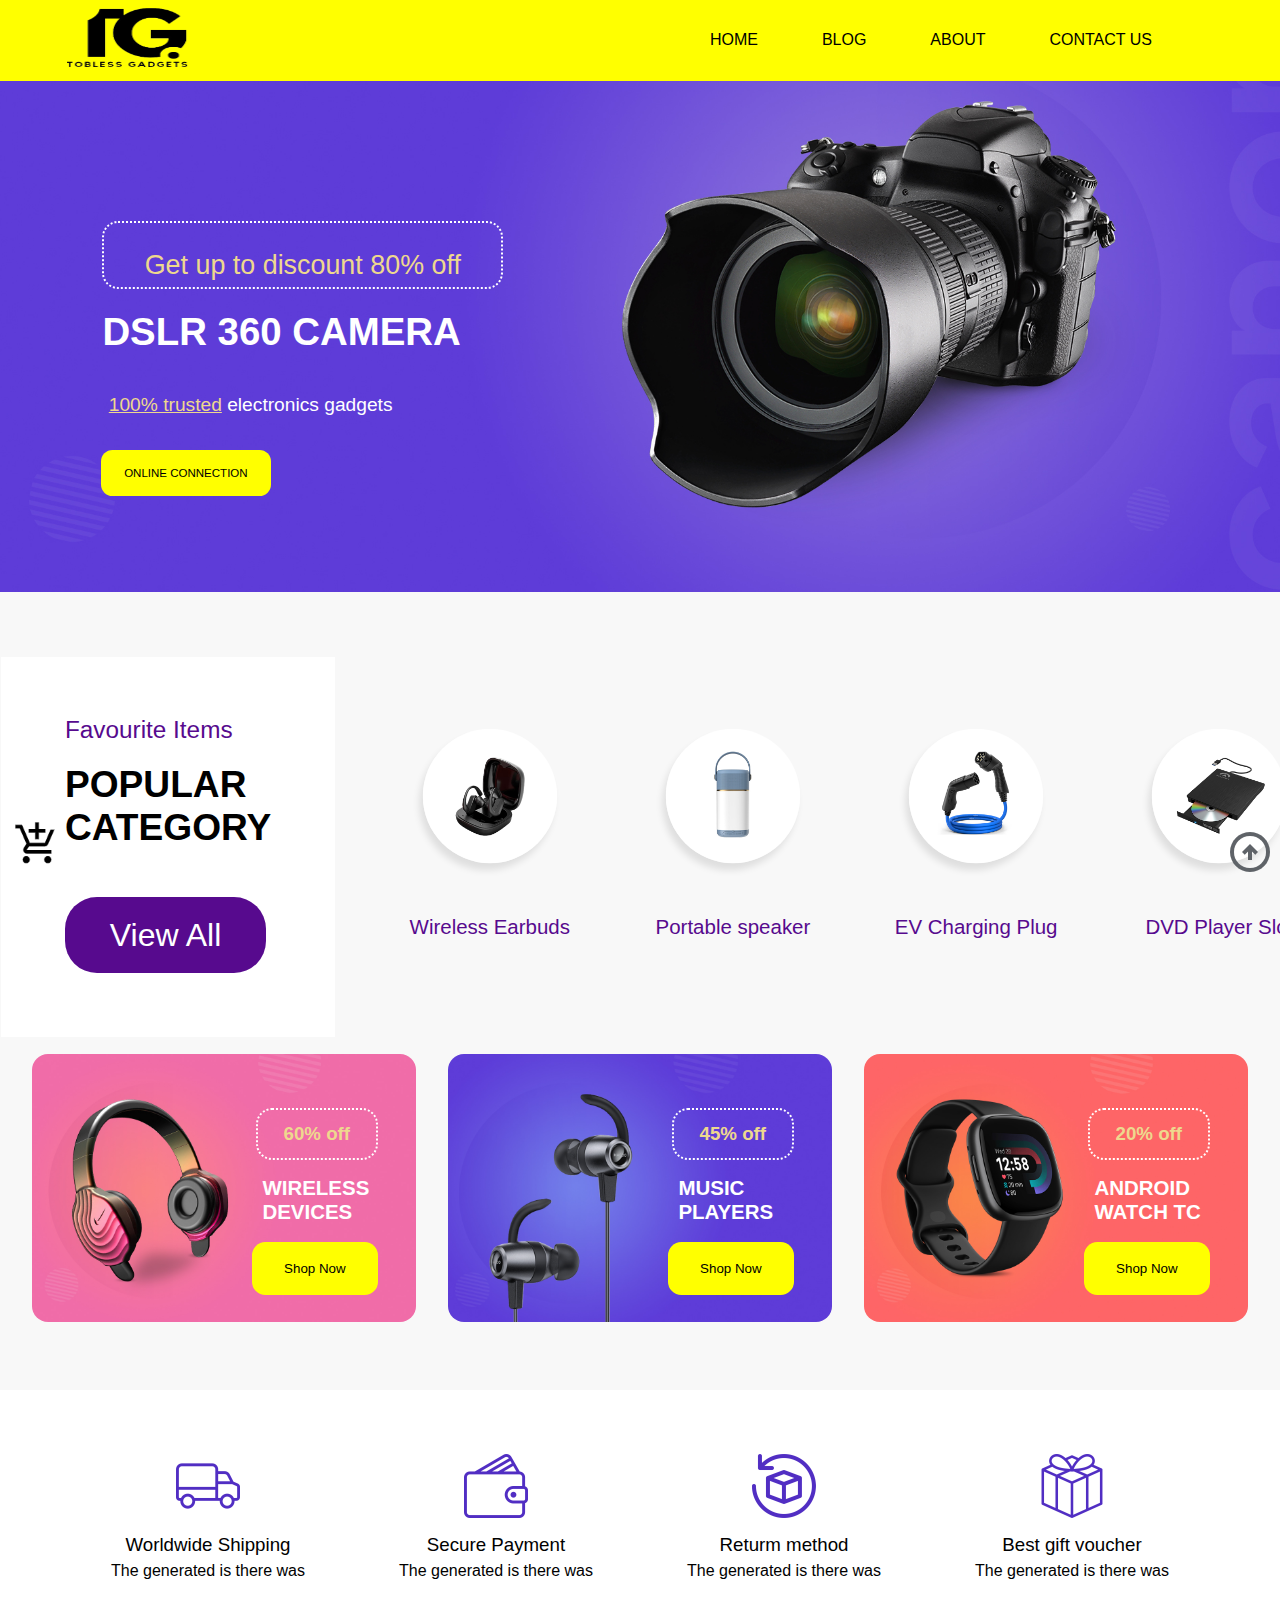
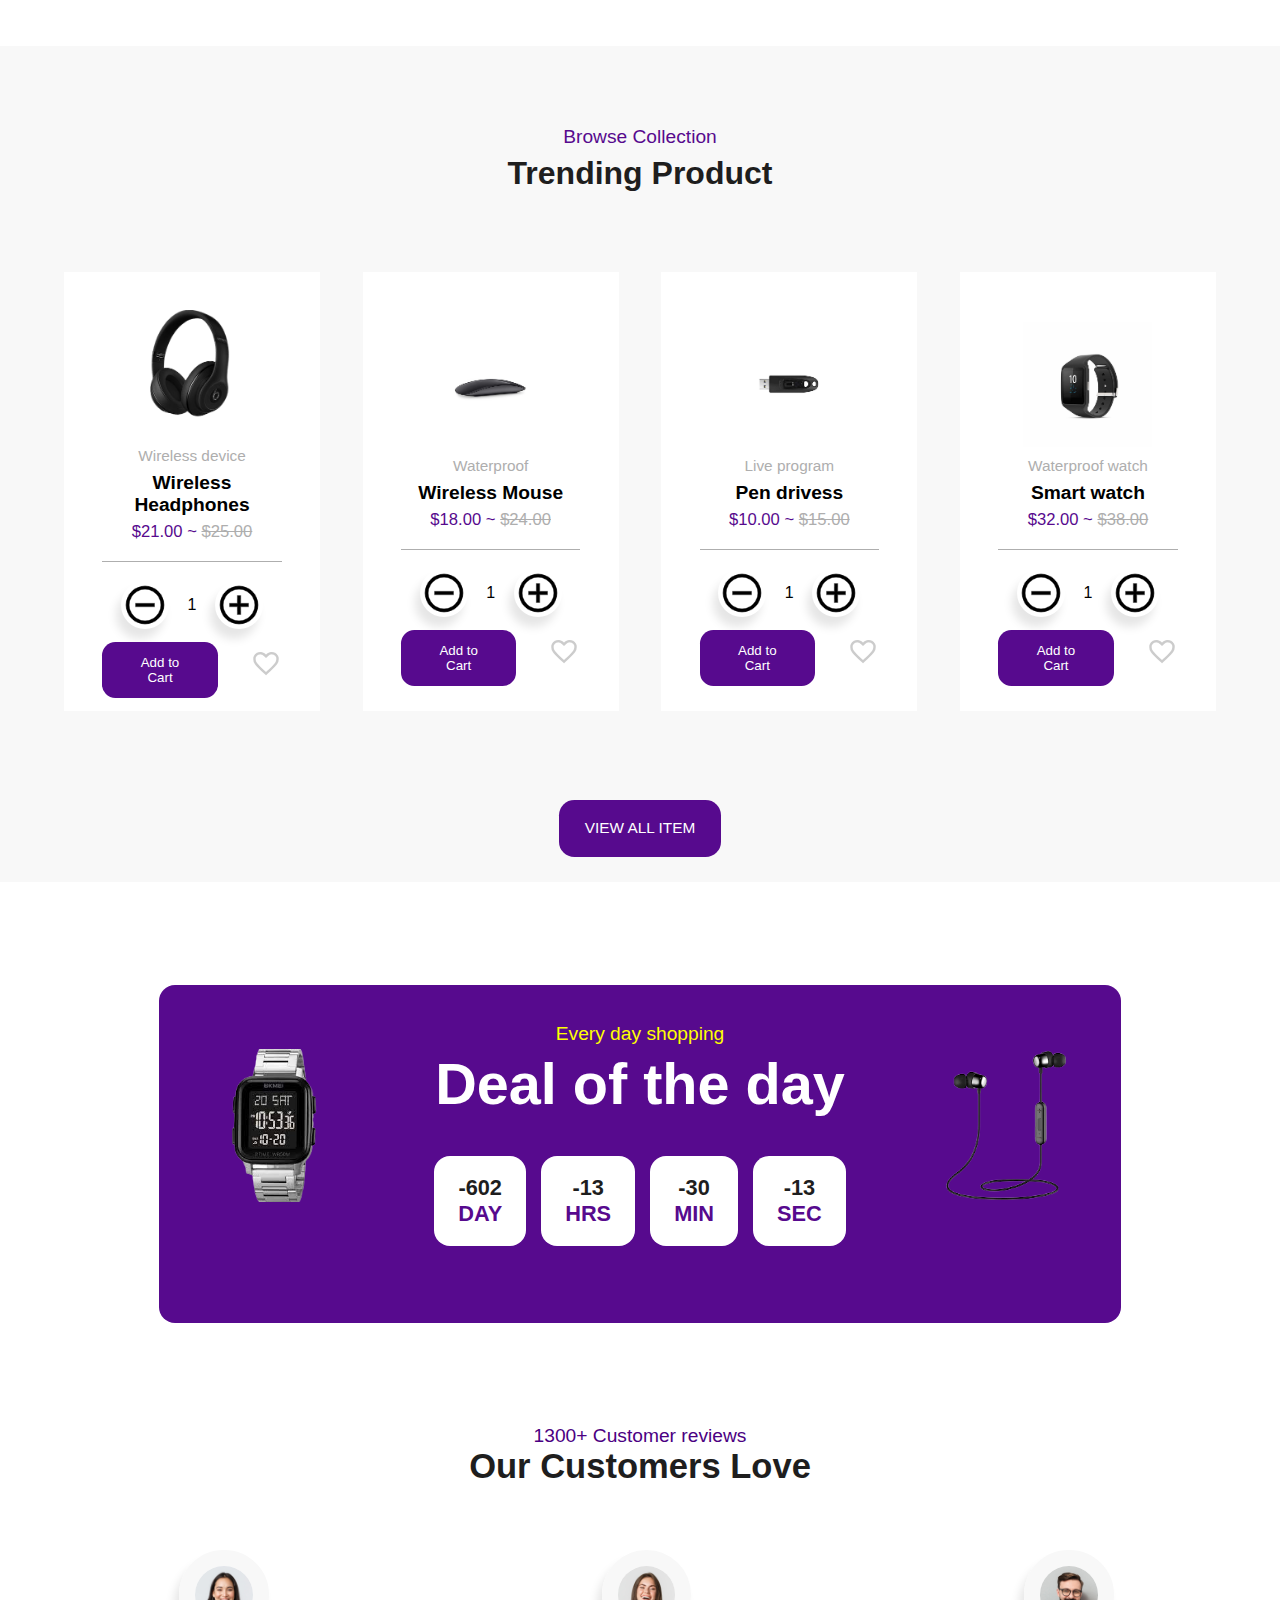
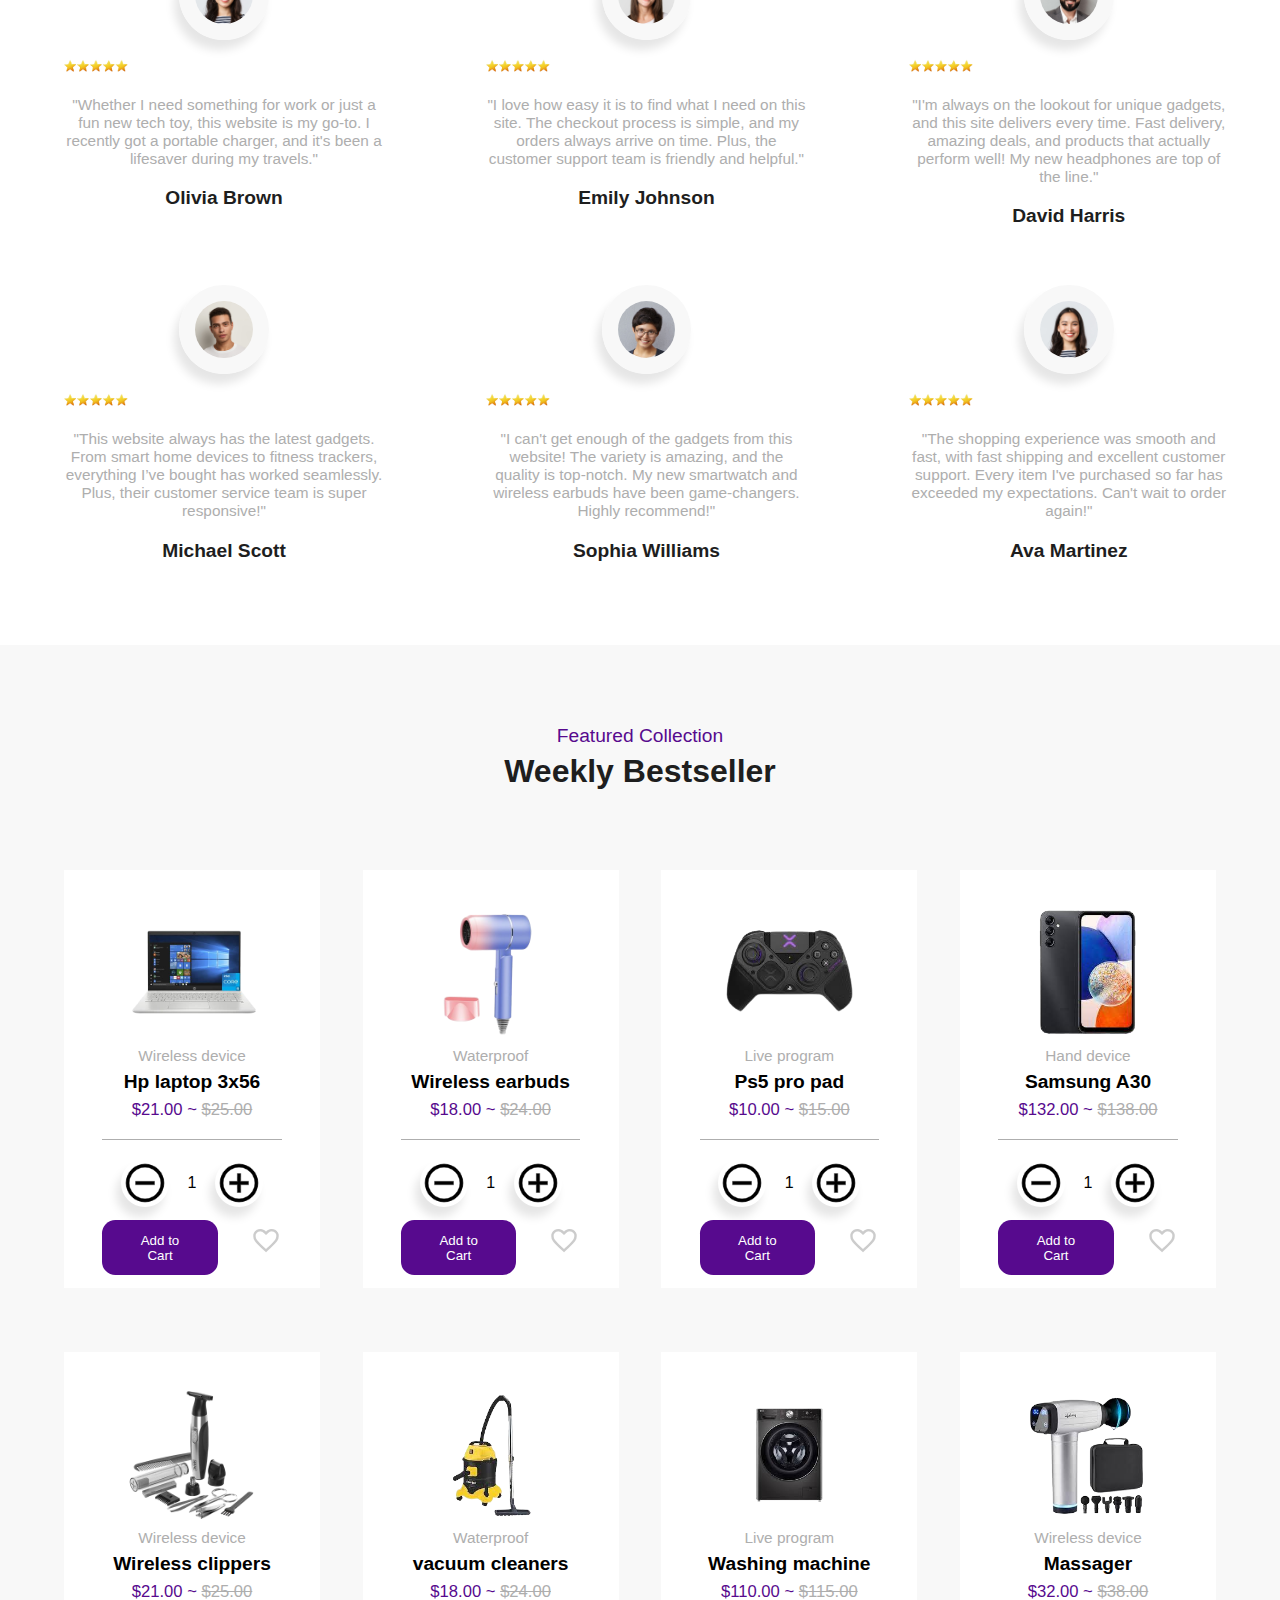
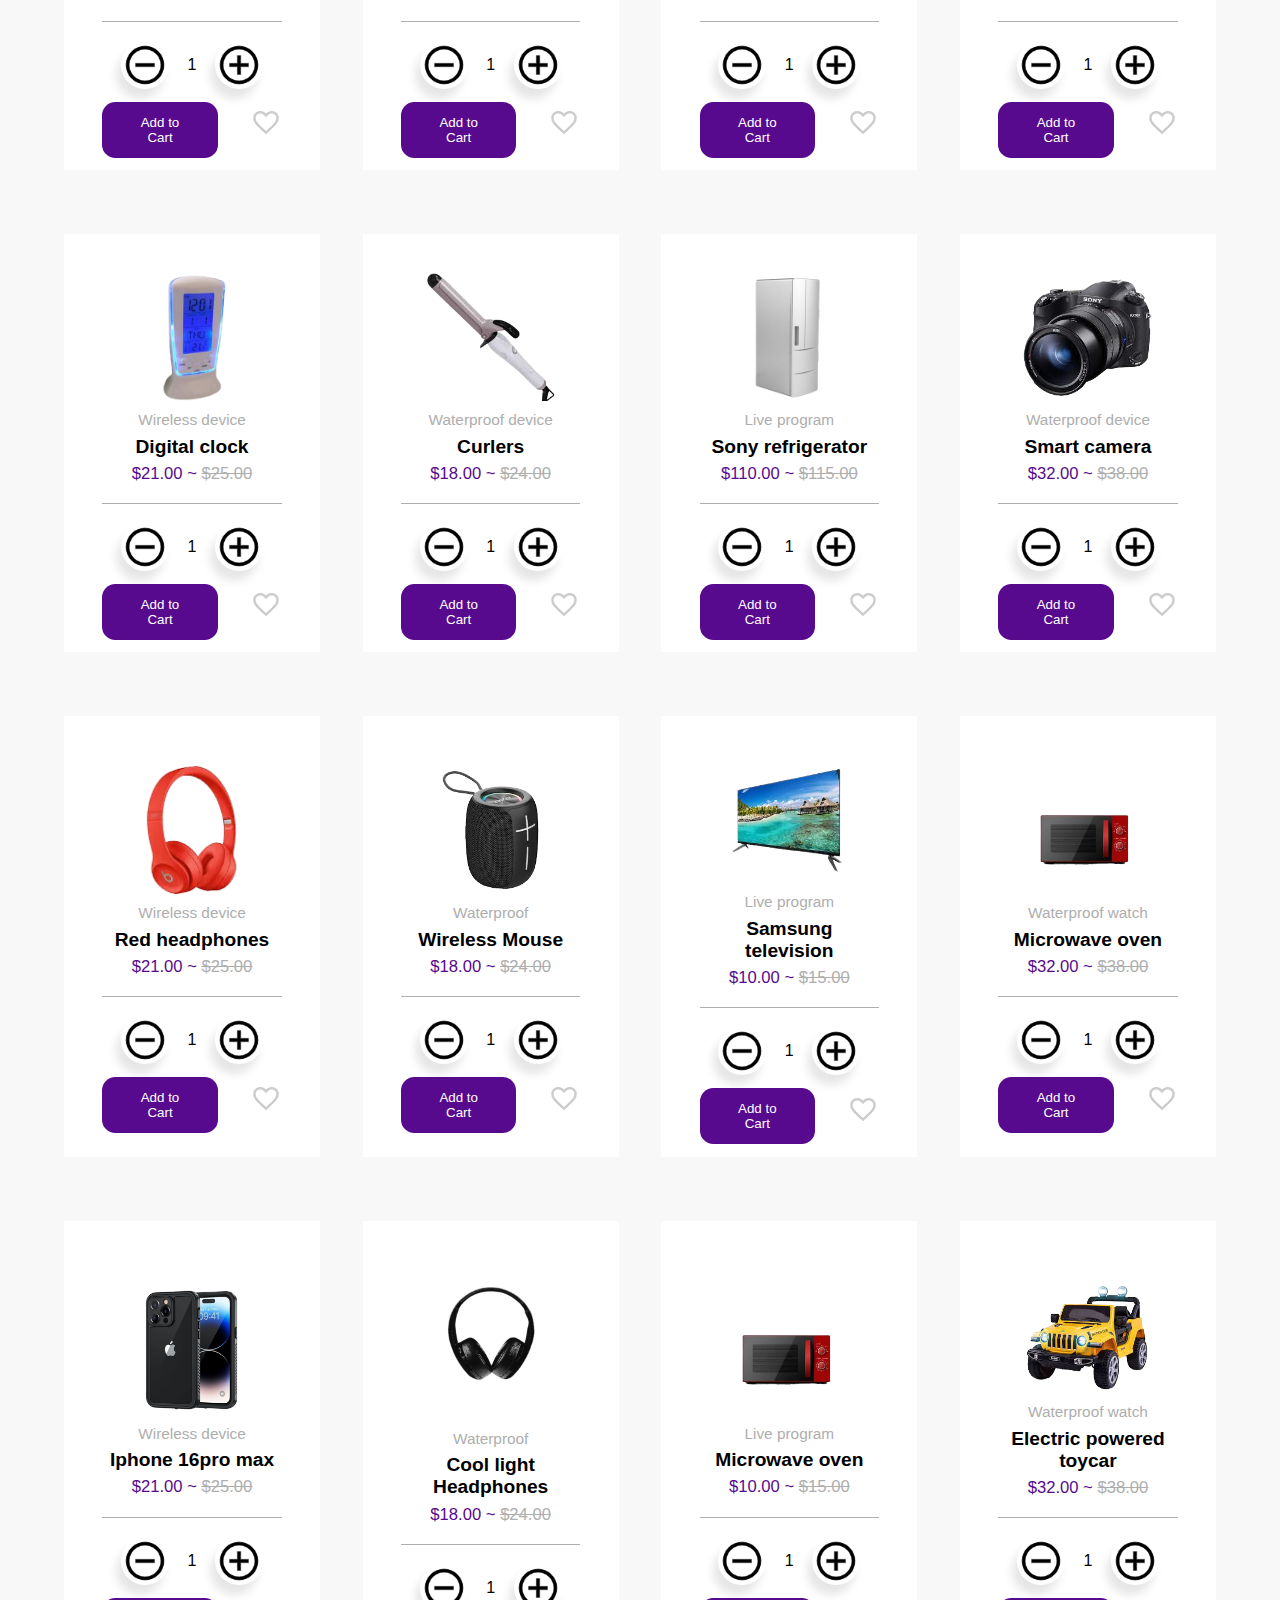
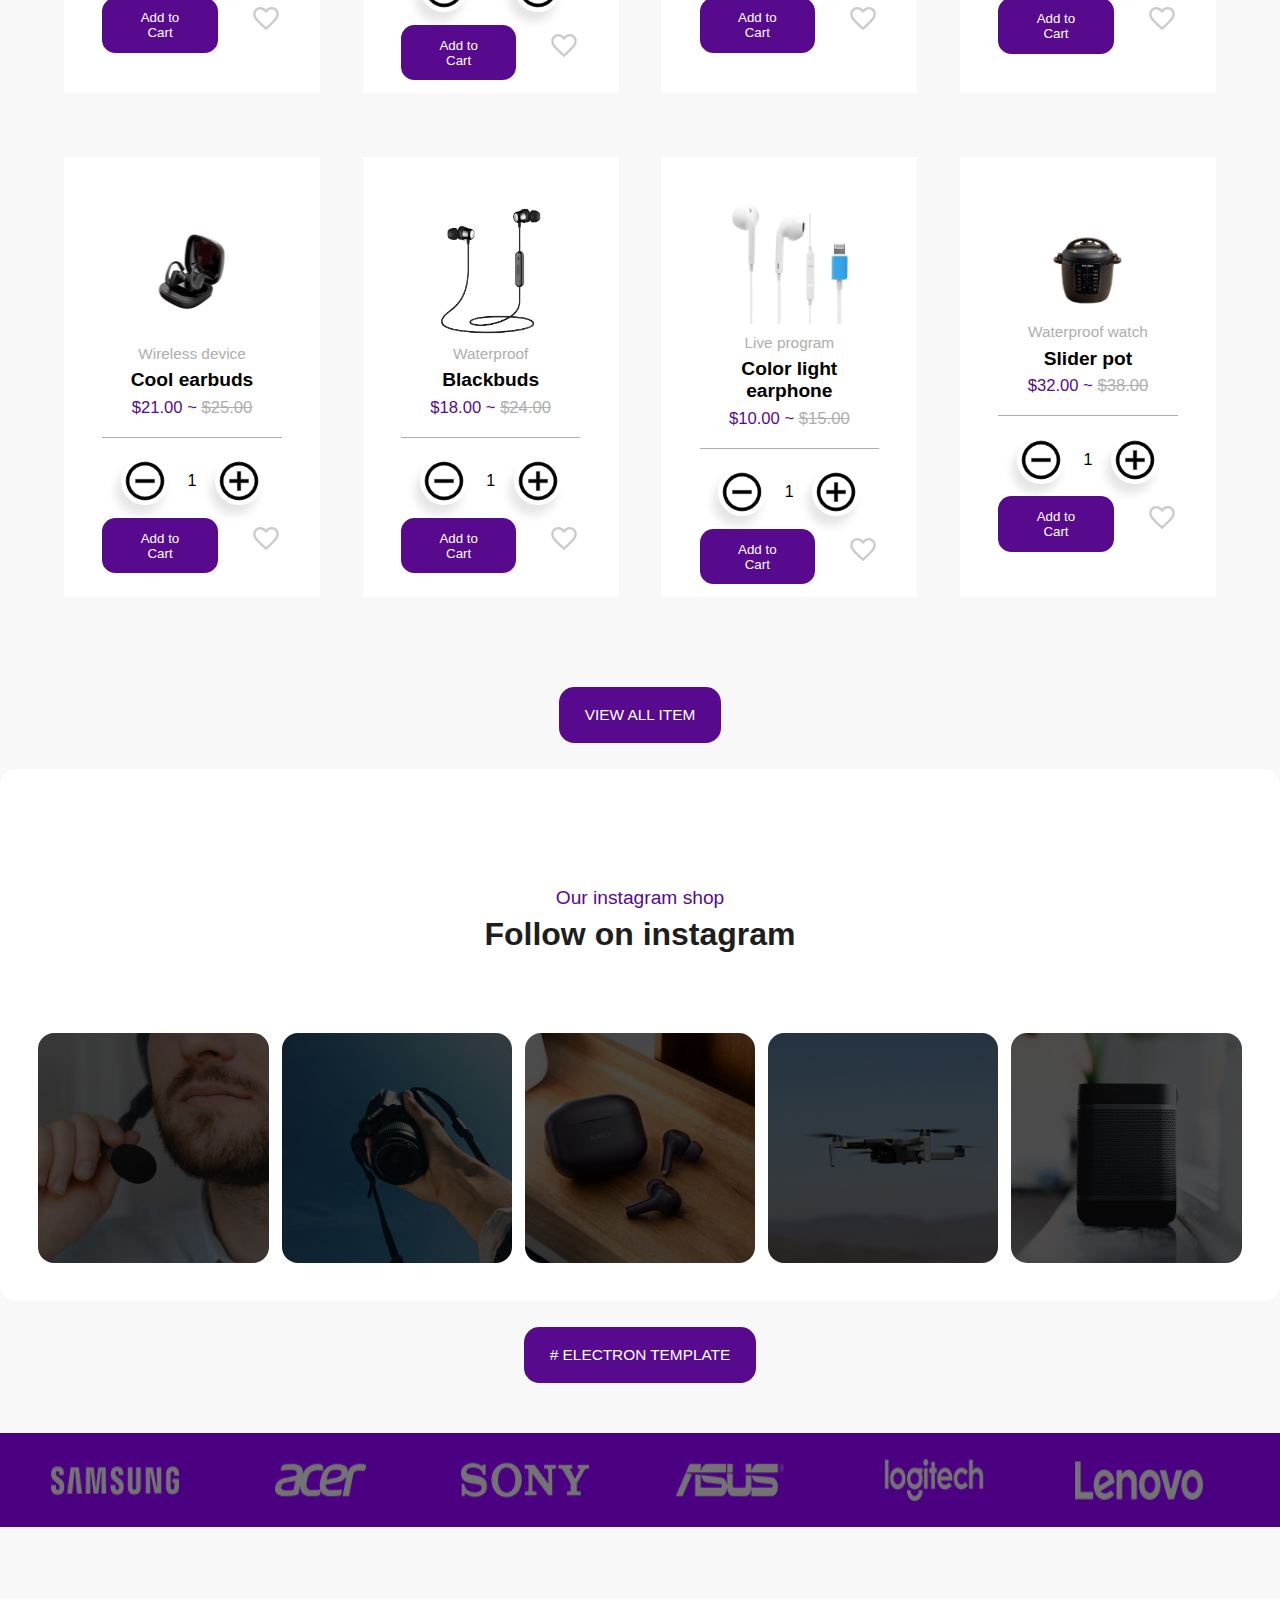
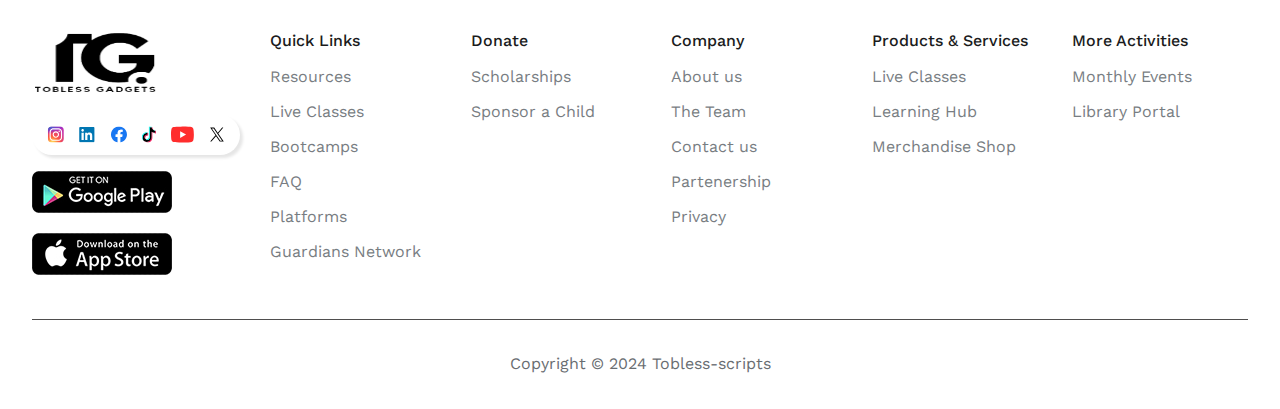
<file: index.html>
<!DOCTYPE html>
<html lang="en">
<head>
    <meta charset="UTF-8">
    <meta name="viewport" content="width=device-width, initial-scale=1.0">
    <link rel="stylesheet" href="style.css">
    <link rel="preconnect" href="https://fonts.googleapis.com">
    <link rel="preconnect" href="https://fonts.gstatic.com" crossorigin>
    <link href="https://fonts.googleapis.com/css2?family=Young+Serif&display=swap" rel="stylesheet">  
    <link rel="preconnect" href="https://fonts.googleapis.com">
    <link rel="preconnect" href="https://fonts.gstatic.com" crossorigin>
    <link href="https://fonts.googleapis.com/css2?family=Work+Sans:ital,wght@0,100..900;1,100..900&display=swap" rel="stylesheet">  
    <meta name="description" content="An Education Website for Children who ant to Acquire Soft Skills and Learn Coding">
    <meta http-equiv="X-UA-Compatible" content="ie=edge">
    <meta name="keywords" content="coding, Programming, logic, frontend, productivity, backend, logic, education, soft-skill, STEM Education, Coding Contents, Creative Design, Game Development, Digital Art & Design, Application Development">
    <meta name="author" content="Tobless-scripts">
    <meta name="robots" content="index, follow"> 
    <title>Tobless Gadgets</title>
</head>
<body>
    <div class="cart-alert">
        <p>One item has been successfully added to cart!</p>
    </div>
    <header class="head">  
        <div class="navigation">
            <ul>
                <li class="list active">
                    <a href="index.html">
                        <span class="icon"><img src="images/home.png" alt="icon"></span>
                        <span class="text">Home</span>
                    </a>
                </li>
                <li class="list" id="cart2">
                    <a href="#">
                        <span class="icon"><img src="images/mobilecart.png" alt="cart"></span>
                        <span class="text">Cart</span>
                    </a>
                </li>
                <div class="indicator"></div>
            </ul>
        </div>
    </header>

    <div id="header">
        <div class="image1">
            <img src="images/logo.png" alt="logo" class="logo">
        </div>
        <div id = "dropdown">
            <div class="main"></div>
            <div class="main"></div>
            <div class="main"></div>
        </div>
        <div class = "nav-bar">
            <ul>
                <li>
                    <a href="index.html">Home</a>
                </li>
                <li>
                    <a href="">Blog</a>
                </li>
                <li>
                    <a href="#">About</a>
                </li>
                <li>
                    <a href="#">Contact Us</a>
                </li>
                <li>
                    <button>Sign up</button>
                </li>
            </ul>
        </div>
    </div>
       <main>
        <div class="slide-container">
            <div class="div active" >
                <div class="heroC">
                    <h3>Get up to discount 80% off</h3>
                </div>
                <h1>DSLR 360 CAMERA</h1>
                <h3><span>100% trusted</span> electronics gadgets</h3>
                <button>ONLINE CONNECTION</button>
                <img src="images/home1-slider1.jpg" alt="slide 1" class="slide-img">
            </div>
            <div class="div">
                <div class="heroC">
                    <h3>Get up to discount 80% off</h3>
                </div>
                <h1>WIRELESS EARBUDS</h1>
                <h3><span>100% trusted</span> electronics gadgets</h3>
                <button>ONLINE CONNECTION</button>
              <img src="home1-slider2.jpg" alt="Slide 2" class="slide-img">
            </div>
        
            <div class="div">
                <div class="heroC">
                    <h3>Get up to discount 80% off</h3>
                </div>
                <h1>WIRELESS HANDSET</h1>
                <h3><span>100% trusted</span> electronics gadgets</h3>
                <button>ONLINE CONNECTION</button>
              <img src="home1-slider3.jpg" alt="Slide 3" class="slide-img">
            </div>
       </div>
       <div class="experience">
            <div class="expC">
                <p>Favourite Items</p>
                <h3>Popular Category</h3>
                <button>View All</button>
            </div>
            <div class="small">
                <div class="ear">
                    <img src="images/home-1-cate1.jpg" alt="img" class="earI">
                    <p class="earp">Wireless Earbuds</p>
                </div>
                <div class="ear">
                    <img src="images/home-1-cate2.jpg" alt="img" class="earI">
                    <p class="earp">Portable speaker</p>
                </div>
                <div class="ear">
                    <img src="images/home-1-cate4.jpg" alt="img" class="earI">
                    <p class="earp">EV Charging Plug</p>
                </div>
                <div class="ear">
                    <img src="images/home-1-cate5.jpg" alt="img" class="earI">
                    <p class="earp">DVD Player Slot</p>
                </div>
                <div class="ear">
                    <img src="images/home-1-cate6.jpg" alt="img" class="earI">
                    <p class="earp">Camera 360</p>
                </div>
                <div class="ear">
                    <img src="images/home-1-cate1.jpg" alt="img" class="earI">
                    <p class="earp">Air Conditioner</p>
                </div>
            </div>
       </div> 
       <div class="banner">
            <div class="home" >
                <div class="discount">
                    <h3>60% off</h3>
                </div>
                <h2>WIRELESS DEVICES</h2>
                <button class="btn1">Shop Now</button>
                <img src="images/home-banner-1.jpg" alt="slider1" class="banner1">
        </div>
        <div class="home" >
            <div class="discount">
                <h3>45% off</h3>
            </div>
            <h2>MUSIC PLAYERS</h2>
            <button class="btn1">Shop Now</button>
            <img src="images/home-banner-2.jpg" alt="slider1" class="banner1">
        </div>
        <div class="home" >
            <div class="discount">
                <h3>20% off</h3>
            </div>
            <h2>ANDROID WATCH TC</h2>
            <button class="btn1">Shop Now</button>
            <img src="images/home-banner-3.jpg" alt="slider1" class="banner1">
       </div>
    </div>
    <div class="ser">
        <div class="serChild">
            <img src="images/home-ser1.png" alt="ser" class="serImg">
            <h3>Worldwide Shipping</h3>
            <p>The generated is there was</p>
        </div>
        <div class="serChild">
            <img src="images/home-ser2.png" alt="ser" class="serImg">
            <h3>Secure Payment</h3>
            <p>The generated is there was</p>
        </div>
        <div class="serChild">
            <img src="images/home-ser3.png" alt="ser" class="serImg">
            <h3>Returm method</h3>
            <p>The generated is there was</p>
        </div>
        <div class="serChild">
            <img src="images/home-ser4.png" alt="ser" class="serImg">
            <h3>Best gift voucher</h3>
            <p>The generated is there was</p>
        </div>
    </div>

    <div class="collection">
        <p>Browse Collection</p>
        <h1>Trending Product</h1>
    </div>

    <div class="homeP">
        <div class="homePro">
            <div class="home-pro-parent">
                <div class="home-pro-child">
                    <img src="images/headphones.png" alt="home-pro" class="image3"  data-name="Wireless Headphones" data-price="$21.00">
                    <p>Wireless device</p>
                    <h3>Wireless Headphones</h3>
                    <h5>$21.00 ~ <span>$25.00</span></h5>
                </div>
                <div class="cart2">
                    <div class="addSub">
                        <img src="images/reduce.png" alt="remove" class="remove"> <p class="dis">1</p> <img src="images/add.png" alt="add" class="add">
                    </div>
                    <div class="but">
                        <button class="btn6">Add to Cart</button> <img src="images/wishlist.png" alt="wishlist" class="wish">
                    </div>
                </div>
            </div>
            <div class="home-pro-parent">
                <div class="home-pro-child">
                    <img src="images/home1-pro-4.jpg" alt="home-pro" class="image3" data-name="Wireless Mouse" data-name="Wireless mouse" data-price="$18.00">
                    <p>Waterproof</p>
                    <h3>Wireless Mouse</h3>
                    <h5>$18.00 ~ <span>$24.00</span></h5>
                </div>
                <div class="cart2">
                    <div class="addSub">
                        <img src="images/reduce.png" alt="remove" class="remove"> <p class="dis">1</p> <img src="images/add.png" alt="add" class="add">
                    </div>
                    <div class="but">
                        <button class="btn6">Add to Cart</button> <img src="images/wishlist.png" alt="wishlist" class="wish"> 
                    </div>
                </div>
            </div>
            <div class="home-pro-parent">
                <div class="home-pro-child">
                    <img src="images/home1-pro-6.jpg" alt="home-pro" class="image3" data-name="Pen drivess" data-price="$10.00">
                    <p>Live program</p>
                    <h3>Pen drivess</h3>
                    <h5>$10.00 ~ <span>$15.00</span></h5>
                </div>
                <div class="cart2">
                    <div class="addSub">
                        <img src="images/reduce.png" alt="remove" class="remove"> <p class="dis">1</p> <img src="images/add.png" alt="add" class="add">
                    </div>
                    <div class="but">
                        <button class="btn6">Add to Cart</button> <img src="images/wishlist.png" alt="wishlist" class="wish"> 
                    </div>
                </div>
            </div>
            <div class="home-pro-parent">
                <div class="home-pro-child">
                    <img src="images/home1-pro-8.jpg" alt="home-pro" class="image3" data-name="Smart watch" data-name="Smart watch" data-price="$32.00">
                    <p>Waterproof watch</p>
                    <h3>Smart watch</h3>
                    <h5>$32.00 ~ <span>$38.00</span></h5>
                </div>
                <div class="cart2">
                    <div class="addSub">
                        <img src="images/reduce.png" alt="remove" class="remove"> <p class="dis">1</p> <img src="images/add.png" alt="add" class="add">
                    </div>
                    <div class="but">
                        <button class="btn6">Add to Cart</button> <img src="images/wishlist.png" alt="wishlist" class="wish"> 
                    </div>
                </div>
            </div>
    </div>
    </div>
    <div class="view">
        <button>View all item</button>
    </div>

    <div class="shop-Parent">
        <div class="shopping">
            <div class="time">
                <p>Every day shopping</p>
                <h1>Deal of the day</h1>
                <div class="days">
                    <div id="days" class="day">
                        <span>0</span>
                        <span class="label" id="label">DAY</span>
                    </div>
                    <div id="hours" class="day">
                        <span>0</span>
                        <span class="label" id="label">HRS</span>
                    </div>
                    <div id="minutes" class="day">
                        <span>0</span>
                        <span class="label" id="label">MIN</span>
                    </div>
                    <div id="seconds" class="day">
                        <span>0</span>
                        <span class="label" id="label">SEC</span>
                    </div>
                </div>
                </div>
            <img src="images/blackBuds.png" alt="" class="im">
            <img src="images/smartwatch.png" alt="" class="im2">
        </div>
    </div>

    <div class="reviews">
        <p>1300+ Customer reviews</p>
        <h1>Our Customers Love</h1>
    </div>

    <div class="review">
        <div class="customer-reviews">
            <img src="images/test-1.jpg" alt="" class="rev">
            <img src="images/5stars.png" alt="" class="stars">
            <p>"Whether I need something for work or just a fun new tech toy, this website is my go-to. I recently got a portable charger, and it's been a lifesaver during my travels."</p>
            <h2 class="customer-name">Olivia Brown</h2>
        </div>
        <div class="customer-reviews">
            <img src="images/test-2.jpg" alt="" class="rev">
            <img src="images/5stars.png" alt="" class="stars">
            <p>"I love how easy it is to find what I need on this site. The checkout process is simple, and my orders always arrive on time. Plus, the customer support team is friendly and helpful."</p>
            <h2 class="customer-name">Emily Johnson</h2>
        </div>
        <div class="customer-reviews">
            <img src="images/test-3.jpg" alt="" class="rev">
            <img src="images/5stars.png" alt="" class="stars">
            <p>"I'm always on the lookout for unique gadgets, and this site delivers every time. Fast delivery, amazing deals, and products that actually perform well! My new headphones are top of the line."</p>
            <h2 class="customer-name">David Harris</h2>
        </div>
        <div class="customer-reviews">
            <img src="images/test-4.jpg" alt="" class="rev">
            <img src="images/5stars.png" alt="" class="stars">
            <p>"This website always has the latest gadgets. From smart home devices to fitness trackers, everything I’ve bought has worked seamlessly. Plus, their customer service team is super responsive!"</p>
            <h2 class="customer-name">Michael Scott</h2>
        </div>
        <div class="customer-reviews">
            <img src="images/test-5.jpg" alt="" class="rev">
            <img src="images/5stars.png" alt="" class="stars">
            <p>"I can't get enough of the gadgets from this website! The variety is amazing, and the quality is top-notch. My new smartwatch and wireless earbuds have been game-changers. Highly recommend!"</p>
            <h2 class="customer-name">Sophia Williams</h2>
        </div>
        <div class="customer-reviews">
            <img src="images/test-1.jpg" alt="" class="rev">
            <img src="images/5stars.png" alt="" class="stars">
            <p>"The shopping experience was smooth and fast, with fast shipping and excellent customer support. Every item I've purchased so far has exceeded my expectations. Can't wait to order again!"</p>
            <h2 class="customer-name">Ava Martinez</h2>
        </div>
    </div>

    <div class="collection">
        <p>Featured Collection</p>
        <h1>Weekly Bestseller</h1>
    </div>

    <div class="homeP">
        <div class="homePro">
            <div class="home-pro-parent">
                <div class="home-pro-child">
                    <img src="images/laptop.png" alt="home-pro" class="image3" data-name="Hp laptop 3x56" data-price="$21.00">
                    <p>Wireless device</p>
                    <h3>Hp laptop 3x56</h3>
                    <h5>$21.00 ~ <span>$25.00</span></h5>
                </div>
                <div class="cart2">
                    <div class="addSub">
                        <img src="images/reduce.png" alt="remove" class="remove"> <p class="dis">1</p> <img src="images/add.png" alt="add" class="add">
                    </div>
                    <div class="but">
                        <button class="btn6">Add to Cart</button> <img src="images/wishlist.png" alt="wishlist" class="wish">
                    </div>
                </div>
            </div>
            <div class="home-pro-parent">
                <div class="home-pro-child">
                    <img src="images/earbuds.png" alt="home-pro" class="image3" data-name="Wireless earbuds" data-price="$18.00">
                    <p>Waterproof</p>
                    <h3>Wireless earbuds</h3>
                    <h5>$18.00 ~ <span>$24.00</span></h5>
                </div>
                <div class="cart2">
                    <div class="addSub">
                        <img src="images/reduce.png" alt="remove" class="remove"> <p class="dis">1</p> <img src="images/add.png" alt="add" class="add">
                    </div>
                    <div class="but">
                        <button class="btn6">Add to Cart</button> <img src="images/wishlist.png" alt="wishlist" class="wish">
                    </div>
                </div>
            </div>
            <div class="home-pro-parent">
                <div class="home-pro-child">
                    <img src="images/joystick.png" alt="home-pro" class="image3" data-name="Ps5 pro pad" data-price="$10.00">
                    <p>Live program</p>
                    <h3>Ps5 pro pad</h3>
                    <h5>$10.00 ~ <span>$15.00</span></h5>
                </div>
                <div class="cart2">
                    <div class="addSub">
                        <img src="images/reduce.png" alt="remove" class="remove"> <p class="dis">1</p> <img src="images/add.png" alt="add" class="add">
                    </div>
                    <div class="but">
                        <button class="btn6">Add to Cart</button> <img src="images/wishlist.png" alt="wishlist" class="wish">
                    </div>
                </div>
            </div>
            <div class="home-pro-parent">
                <div class="home-pro-child">
                    <img src="images/phone.png" alt="home-pro" class="image3" data-name="Samsung A30" data-price="$32.00">
                    <p>Hand device</p>
                    <h3>Samsung A30</h3>
                    <h5>$132.00 ~ <span>$138.00</span></h5>
                </div>
                <div class="cart2">
                    <div class="addSub">
                        <img src="images/reduce.png" alt="remove" class="remove"> <p class="dis">1</p> <img src="images/add.png" alt="add" class="add">
                    </div>
                    <div class="but">
                        <button class="btn6">Add to Cart</button> <img src="images/wishlist.png" alt="wishlist" class="wish">
                    </div>
                </div>
            </div>
    </div>
    </div>
    <div class="homeP">
        <div class="homePro">
            <div class="home-pro-parent">
                <div class="home-pro-child">
                    <img src="images/clipper.png" alt="home-pro" class="image3" data-name="Wireless clippers" data-price="$21.00">
                    <p>Wireless device</p>
                    <h3>Wireless clippers</h3>
                    <h5>$21.00 ~ <span>$25.00</span></h5>
                </div>
                <div class="cart2">
                    <div class="addSub">
                        <img src="images/reduce.png" alt="remove" class="remove"> <p class="dis">1</p> <img src="images/add.png" alt="add" class="add">
                    </div>
                    <div class="but">
                        <button class="btn6">Add to Cart</button> <img src="images/wishlist.png" alt="wishlist" class="wish">
                    </div>
                </div>
            </div>
            <div class="home-pro-parent">
                <div class="home-pro-child">
                    <img src="images/vacuum.png" alt="home-pro" class="image3" data-name="vacuum cleaners" data-price="$18.00">
                    <p>Waterproof</p>
                    <h3>vacuum cleaners</h3>
                    <h5>$18.00 ~ <span>$24.00</span></h5>
                </div>
                <div class="cart2">
                    <div class="addSub">
                        <img src="images/reduce.png" alt="remove" class="remove"> <p class="dis">1</p> <img src="images/add.png" alt="add" class="add">
                    </div>
                    <div class="but">
                        <button class="btn6">Add to Cart</button> <img src="images/wishlist.png" alt="wishlist" class="wish">
                    </div>
                </div>
            </div>
            <div class="home-pro-parent">
                <div class="home-pro-child">
                    <img src="images/washingmachine.png" alt="home-pro" class="image3" data-name="Washing machine" data-price="$110.00">
                    <p>Live program</p>
                    <h3>Washing machine</h3>
                    <h5>$110.00 ~ <span>$115.00</span></h5>
                </div>
                <div class="cart2">
                    <div class="addSub">
                        <img src="images/reduce.png" alt="remove" class="remove"> <p class="dis">1</p> <img src="images/add.png" alt="add" class="add">
                    </div>
                    <div class="but">
                        <button class="btn6">Add to Cart</button> <img src="images/wishlist.png" alt="wishlist" class="wish">
                    </div>
                </div>
            </div>
            <div class="home-pro-parent">
                <div class="home-pro-child">
                    <img src="images/massager.png" alt="home-pro" class="image3" data-name="Massager" data-price="$32.00">
                    <p>Wireless device</p>
                    <h3>Massager</h3>
                    <h5>$32.00 ~ <span>$38.00</span></h5>
                </div>
                <div class="cart2">
                    <div class="addSub">
                        <img src="images/reduce.png" alt="remove" class="remove"> <p class="dis">1</p> <img src="images/add.png" alt="add" class="add">
                    </div>
                    <div class="but">
                        <button class="btn6">Add to Cart</button> <img src="images/wishlist.png" alt="wishlist" class="wish">
                    </div>
                </div>
            </div>
    </div>
    </div>
    <div class="homeP">
        <div class="homePro">
            <div class="home-pro-parent">
                <div class="home-pro-child">
                    <img src="images/clock.png" alt="home-pro" class="image3" data-name="Digital clock" data-price="$21.00">
                    <p>Wireless device</p>
                    <h3>Digital clock</h3>
                    <h5>$21.00 ~ <span>$25.00</span></h5>
                </div>
                <div class="cart2">
                    <div class="addSub">
                        <img src="images/reduce.png" alt="remove" class="remove"> <p class="dis">1</p> <img src="images/add.png" alt="add" class="add">
                    </div>
                    <div class="but">
                        <button class="btn6">Add to Cart</button> <img src="images/wishlist.png" alt="wishlist" class="wish">
                    </div>
                </div>
            </div>
            <div class="home-pro-parent">
                <div class="home-pro-child">
                    <img src="images/curler.png" alt="home-pro" class="image3" data-name="Curlers" data-price="$18.00">
                    <p>Waterproof device</p>
                    <h3>Curlers</h3>
                    <h5>$18.00 ~ <span>$24.00</span></h5>
                </div>
                <div class="cart2">
                    <div class="addSub">
                        <img src="images/reduce.png" alt="remove" class="remove"> <p class="dis">1</p> <img src="images/add.png" alt="add" class="add">
                    </div>
                    <div class="but">
                        <button class="btn6">Add to Cart</button> <img src="images/wishlist.png" alt="wishlist" class="wish">
                    </div>
                </div>
            </div>
            <div class="home-pro-parent">
                <div class="home-pro-child">
                    <img src="images/fridge.png" alt="home-pro" class="image3" data-name="Sony refrigerator" data-price="$110.00">
                    <p>Live program</p>
                    <h3>Sony refrigerator</h3>
                    <h5>$110.00 ~ <span>$115.00</span></h5>
                </div>
                <div class="cart2">
                    <div class="addSub">
                        <img src="images/reduce.png" alt="remove" class="remove"> <p class="dis">1</p> <img src="images/add.png" alt="add" class="add">
                    </div>
                    <div class="but">
                        <button class="btn6">Add to Cart</button> <img src="images/wishlist.png" alt="wishlist" class="wish">
                    </div>
                </div>
            </div>
            <div class="home-pro-parent">
                <div class="home-pro-child">
                    <img src="images/camera.png" alt="home-pro" class="image3" data-name="Smart camera" data-price="$32.00">
                    <p>Waterproof device</p>
                    <h3>Smart camera</h3>
                    <h5>$32.00 ~ <span>$38.00</span></h5>
                </div>
                <div class="cart2">
                    <div class="addSub">
                        <img src="images/reduce.png" alt="remove" class="remove"> <p class="dis">1</p> <img src="images/add.png" alt="add" class="add">
                    </div>
                    <div class="but">
                        <button class="btn6">Add to Cart</button> <img src="images/wishlist.png" alt="wishlist" class="wish">
                    </div>
                </div>
            </div>
    </div>
    </div>
    <div class="homeP">
        <div class="homePro">
            <div class="home-pro-parent">
                <div class="home-pro-child">
                    <img src="images/redHeadphones.png" alt="home-pro" class="image3" data-name="Red headphones" data-price="$21.00">
                    <p>Wireless device</p>
                    <h3>Red headphones</h3>
                    <h5>$21.00 ~ <span>$25.00</span></h5>
                </div>
                <div class="cart2">
                    <div class="addSub">
                        <img src="images/reduce.png" alt="remove" class="remove"> <p class="dis">1</p> <img src="images/add.png" alt="add" class="add">
                    </div>
                    <div class="but">
                        <button class="btn6">Add to Cart</button> <img src="images/wishlist.png" alt="wishlist" class="wish">
                    </div>
                </div>
            </div>
            <div class="home-pro-parent">
                <div class="home-pro-child">
                    <img src="images/oraimo.png" alt="home-pro" class="image3" data-name="Oraimo earbuds" data-price="$18.00">
                    <p>Waterproof</p>
                    <h3>Wireless Mouse</h3>
                    <h5>$18.00 ~ <span>$24.00</span></h5>
                </div>
                <div class="cart2">
                    <div class="addSub">
                        <img src="images/reduce.png" alt="remove" class="remove"> <p class="dis">1</p> <img src="images/add.png" alt="add" class="add">
                    </div>
                    <div class="but">
                        <button class="btn6">Add to Cart</button> <img src="images/wishlist.png" alt="wishlist" class="wish">
                    </div>
                </div>
            </div>
            <div class="home-pro-parent">
                <div class="home-pro-child">
                    <img src="images/dealsTV.png" alt="home-pro" class="image3" data-name="Samsung television" data-price="$10.00">
                    <p>Live program</p>
                    <h3>Samsung television</h3>
                    <h5>$10.00 ~ <span>$15.00</span></h5>
                </div>
                <div class="cart2">
                    <div class="addSub">
                        <img src="images/reduce.png" alt="remove" class="remove"> <p class="dis">1</p> <img src="images/add.png" alt="add" class="add">
                    </div>
                    <div class="but">
                        <button class="btn6">Add to Cart</button> <img src="images/wishlist.png" alt="wishlist" class="wish">
                    </div>
                </div>
            </div>
            <div class="home-pro-parent">
                <div class="home-pro-child">
                    <img src="images/microwave.png" alt="home-pro" class="image3" data-name="Microwave oven" data-price="$32.00">
                    <p>Waterproof watch</p>
                    <h3>Microwave oven</h3>
                    <h5>$32.00 ~ <span>$38.00</span></h5>
                </div>
                <div class="cart2">
                    <div class="addSub">
                        <img src="images/reduce.png" alt="remove" class="remove"> <p class="dis">1</p> <img src="images/add.png" alt="add" class="add">
                    </div>
                    <div class="but">
                        <button class="btn6">Add to Cart</button> <img src="images/wishlist.png" alt="wishlist" class="wish">
                    </div>
                </div>
            </div>
    </div>
    </div>
    <div class="homeP">
        <div class="homePro">
            <div class="home-pro-parent">
                <div class="home-pro-child">
                    <img src="images/iphone.png" alt="home-pro" class="image3" data-name="Iphone 16pro max" data-price="$21.00">
                    <p>Wireless device</p>
                    <h3>Iphone 16pro max</h3>
                    <h5>$21.00 ~ <span>$25.00</span></h5>
                </div>
                <div class="cart2">
                    <div class="addSub">
                        <img src="images/reduce.png" alt="remove" class="remove"> <p class="dis">1</p> <img src="images/add.png" alt="add" class="add">
                    </div>
                    <div class="but">
                        <button class="btn6">Add to Cart</button> <img src="images/wishlist.png" alt="wishlist" class="wish">
                    </div>
                </div>
            </div>
            <div class="home-pro-parent">
                <div class="home-pro-child">
                    <img src="images/sliderHeadphones.png" alt="home-pro" class="image3" data-name="Cool light Headphones" data-price="$18.00">
                    <p>Waterproof</p>
                    <h3>Cool light Headphones</h3>
                    <h5>$18.00 ~ <span>$24.00</span></h5>
                </div>
                <div class="cart2">
                    <div class="addSub">
                        <img src="images/reduce.png" alt="remove" class="remove"> <p class="dis">1</p> <img src="images/add.png" alt="add" class="add">
                    </div>
                    <div class="but">
                        <button class="btn6">Add to Cart</button> <img src="images/wishlist.png" alt="wishlist" class="wish">
                    </div>
                </div>
            </div>
            <div class="home-pro-parent">
                <div class="home-pro-child">
                    <img src="images/microwave.png" alt="home-pro" class="image3" data-name="Microwave oven" data-price="$10.00">
                    <p class="product-highlight">Live program</p>
                    <h3>Microwave oven</h3>
                    <h5>$10.00 ~ <span>$15.00</span></h5>
                </div>
                <div class="cart2">
                    <div class="addSub">
                        <img src="images/reduce.png" alt="remove" class="remove"> <p class="dis">1</p> <img src="images/add.png" alt="add" class="add">
                    </div>
                    <div class="but">
                        <button class="btn6">Add to Cart</button> <img src="images/wishlist.png" alt="wishlist" class="wish">
                    </div>
                </div>
            </div>
            <div class="home-pro-parent">
                <div class="home-pro-child">
                    <img src="images/toycar.png" alt="home-pro" class="image3" data-name="Electric powered toycar" data-price="$32.00">
                    <p>Waterproof watch</p>
                    <h3>Electric powered toycar</h3>
                    <h5>$32.00 ~ <span>$38.00</span></h5>
                </div>
                <div class="cart2">
                    <div class="addSub">
                        <img src="images/reduce.png" alt="remove" class="remove"> <p class="dis">1</p> <img src="images/add.png" alt="add" class="add">
                    </div>
                    <div class="but">
                        <button class="btn6">Add to Cart</button> <img src="images/wishlist.png" alt="wishlist" class="wish">
                    </div>
                </div>
            </div>
    </div>
    </div>
    <div class="homeP">
        <div class="homePro">
            <div class="home-pro-parent">
                <div class="home-pro-child">
                    <img src="images/home-1-cate1.jpg" alt="home-pro" class="image3" data-name="Cool earbuds" data-price="$21.00">
                    <p>Wireless device</p>
                    <h3>Cool earbuds</h3>
                    <h5>$21.00 ~ <span>$25.00</span></h5>
                </div>
                <div class="cart2">
                    <div class="addSub">
                        <img src="images/reduce.png" alt="remove" class="remove"> <p class="dis">1</p> <img src="images/add.png" alt="add" class="add">
                    </div>
                    <div class="but">
                        <button class="btn6">Add to Cart</button> <img src="images/wishlist.png" alt="wishlist" class="wish">
                    </div>
                </div>
            </div>
            <div class="home-pro-parent">
                <div class="home-pro-child">
                    <img src="images/blackBuds.png" alt="home-pro" class="image3" data-name="Blackbuds" data-price="$18.00">
                    <p>Waterproof</p>
                    <h3>Blackbuds</h3>
                    <h5>$18.00 ~ <span>$24.00</span></h5>
                </div>
                <div class="cart2">
                    <div class="addSub">
                        <img src="images/reduce.png" alt="remove" class="remove"> <p class="dis">1</p> <img src="images/add.png" alt="add" class="add">
                    </div>
                    <div class="but">
                        <button class="btn6">Add to Cart</button> <img src="images/wishlist.png" alt="wishlist" class="wish">
                    </div>
                </div>
            </div>
            <div class="home-pro-parent">
                <div class="home-pro-child">
                    <img src="images/earphone.png" alt="home-pro" class="image3" data-name="Color light earphone" data-price="$10.00">
                    <p>Live program</p>
                    <h3>Color light earphone</h3>
                    <h5>$10.00 ~ <span>$15.00</span></h5>
                </div>
                <div class="cart2">
                    <div class="addSub">
                        <img src="images/reduce.png" alt="remove" class="remove"> <p class="dis">1</p> <img src="images/add.png" alt="add" class="add">
                    </div>
                    <div class="but">
                        <button class="btn6">Add to Cart</button> <img src="images/wishlist.png" alt="wishlist" class="wish">
                    </div>
                </div>
            </div>
            <div class="home-pro-parent">
                <div class="home-pro-child">
                    <img src="images/sliderPot.png" alt="home-pro" class="image3" data-name="Slider pot" data-price="$32.00">
                    <p>Waterproof watch</p>
                    <h3>Slider pot</h3>
                    <h5>$32.00 ~ <span>$38.00</span></h5>
                </div>
                <div class="cart2">
                    <div class="addSub">
                        <img src="images/reduce.png" alt="remove" class="remove"> <p class="dis">1</p> <img src="images/add.png" alt="add" class="add">
                    </div>
                    <div class="but">
                        <button class="btn6">Add to Cart</button> <img src="images/wishlist.png" alt="wishlist" class="wish">
                    </div>
                </div>
            </div>
    </div>
    </div>
    <div class="view">
        <button>View all item</button>
    </div>

    <div class="follow">
        <div class="collection">
            <p>Our instagram shop</p>
            <h1>Follow on instagram</h1>
        </div>
        <div class="instapic">
            <img src="images/insta-1.jpg" alt="insta">
            <img src="images/insta-2.jpg" alt="insta">
            <img src="images/insta-3.jpg" alt="insta">
            <img src="images/insta-4.jpg" alt="insta">
            <img src="images/insta-5.jpg" alt="insta">
        </div>
    </div>
    <div class="view">
        <button># ELECTRON TEMPLATE</button>
    </div>
    <div class="partners">
        <div class="partChild">
            <img src="images/home1-brand-logo1.png" alt="brand">
            <img src="images/home1-brand-logo2.png" alt="brand">
            <img src="images/home1-brand-logo4.png" alt="brand">
            <img src="images/home1-brand-logo5.png" alt="brand">
            <img src="images/home1-brand-logo6.png" alt="brand">
            <img src="images/home1-brand-logo3.png" alt="brand">
            <img src="images/microsoft.webp" alt="brand">
            <img src="images/google.webp" alt="brand">
        </div>
    </div>


    <img src="images/arrowCircle.png" alt="arrowCircle" onclick="scrollToTop()" id="scrollToTop">
    <img src="images/carts.png" alt="cart" class="cart" id="cart">

    <div id="cart-container">
        <div class="cart-top" id="exit">
            <h3>Cart Summary</h3>
            <img src="images/exit-cart.png" alt="exit" class="exit-cart">
        </div>
        <div class="total">
            <h4>Subtotal</h4>
            <span id="cart-total"></span>
        </div>
        <div id="cart-content"></div>
            <button id="total-btn"></button>
    </div>

    <div class="wish-container"></div>
    </main>   
    <footer>
        <div class="media2">
            <ul>
                <li>
                    <img src="images/logo.png" alt="logo" class="logo">
                </li>
                <li>
                    <div class="social-media2">
                        <img src="images/instagram.svg" alt="Insta">
                        <img src="images/linkedin.svg" alt="Insta">
                        <img src="images/facebook.svg" alt="Insta">
                        <img src="images/tiktok.svg" alt="Insta">
                        <img src="images/youtube.svg" alt="Insta">
                        <img src="images/x.svg" alt="Insta">
                    </div>
                </li>
                <li>
                    <img src="images/home-footer1.jpg" alt="footerImg">
                </li>
                <li>
                    <img src="images/home-footer2.jpg" alt="footerImg">
                </li>
            </ul>
            <ul>
                <li>
                    <h4>Quick Links</h4>
                </li>
                <li>Resources</li>
                <li>Live Classes</li>
                <li>Bootcamps</li>
                <li>FAQ</li>
                <li>Platforms</li>
                <li>Guardians Network</li>
            </ul>
            <ul>
                <li>
                    <h4>Donate</h4>
                </li>
                <li>Scholarships</li>
                <li>Sponsor a Child</li>
            </ul>
            <ul>
                <li>
                    <h4>Company</h4>
                </li>
                <li>About us</li>
                <li>The Team</li>
                <li>Contact us</li>
                <li>Partenership</li>
                <li>Privacy</li>
            </ul>
            <ul>
                <li>
                    <h4>Products & Services</h4>
                </li>
                <li>Live Classes</li>
                <li>Learning Hub</li>
                <li>Merchandise Shop</li>
            </ul>
            <ul>
                <li>
                    <h4>More Activities</h4>
                </li>
                <li>Monthly Events</li>
                <li>Library Portal</li>
            </ul>
        </div>
        <div class="copy">
            <p>Copyright &copy; 2024 Tobless-scripts</p>
        </div>
    </footer>
</body>
<script src="script.js"></script>
</html>
</file>
<file: style.css>
@import url('https://fonts.googleapis.com/css2?family=Young+Serif&display=swap');
@import url('https://fonts.googleapis.com/css2?family=Work+Sans:ital,wght@0,100..900;1,100..900&display=swap');
* {
    padding: 0;
    margin: 0;
    font-family: Arial, Helvetica, sans-serif;
    box-sizing: border-box;
}

header {
    box-sizing: border-box;
}

body {
    background-color: #F8F8F8;
}

#header {
    background-color: yellow;
    color: black;
    display: flex;
    position: fixed;
    width: 100%;
    padding: .5vw 5vw;
    justify-content: space-between;
    align-items: center;
    margin-top: 0;
    z-index: 1000;
    box-sizing: border-box;
}

#header.sticky {
    position: fixed;
    top: 0;
    left: 0;
    width: 100%;
    z-index: 999;
    background-color: yellow;
    color: black; 
    padding: 0 5vw;
}

.logo {
    width: 10vw;
    height: 5vw;
}

.nav-bar {
    display: flex;
    align-items: center;
    flex-direction: row;
}

.nav-bar ul {
    display: flex;
    justify-content: space-evenly;
    gap: 5vw;
    flex-wrap: wrap;
    text-decoration: none;
    list-style-type: none;
    align-items: center;
}

.nav-bar ul li a {
    text-decoration: none;
    font-family: Arial, Helvetica, sans-serif;
    font-weight: 600;
    font-size: 16px;
    line-height: normal;
    font-weight: normal;
    color: black;
    text-transform: uppercase;
}

.nav-bar ul li a:hover {
    color: indigo;
}

.nav-bar ul li button {
    background-color: #1E1E1E;
    cursor: pointer;
    border: none;
    padding: 1em 1.5em;
    border-radius: .5em;
    font-weight: 500;
    color: white;
}

.nav-bar ul li button:hover {
    color: yellow;
}

.cart {
    width:2em;
}

@media screen and (max-width: 1320px) {
    .nav-bar ul li button {
        display: none;
    }
}

@media screen and (max-width: 1000px) {
    header {
        padding: 0;
        margin-bottom: 0;
    }

    .nav-bar ul li button {
        display: inline-block;
    }

    .nav-bar {
        position: absolute;
        top: 20px;
        width: 70%;
        background-color: #fff;
        height: 0;
        overflow: hidden;
        display: flex;
        flex-direction: column;
        align-items: center;
        justify-content: center;
        padding: 0 8em 0 8em;
        margin: 0;
        left: 0;
        transition: all .7s ease-in-out;
        border-radius: 1em;
        z-index: -1;
    }

    .nav-bar.active {
        height: 12em;
        padding: 4vw;
        margin: .2em 0 0 .5em;
        transform: translateX(20%);
        border-radius: .2em;
        box-shadow: -3px 5px 5px rgba(9, 9, 9, 0.1), 3px 5px 5px rgba(9, 9, 9, 0.1);
    }

    .nav-bar ul {
        display: block;
        width: 100%;
        padding: 0;
    }

    .nav-bar ul li {
        margin: 0;
        padding: .3em 0;
        text-align: left;
    }

    .nav-bar ul li a {
        font-size: 16px;
        color: black;
        font-weight: 200;
        line-height: 18px;
        text-decoration: none;
        display: block;
        padding: 0;
    }

    #dropdown {
        cursor: pointer;
    }

    #dropdown .main {
        width: 35px;
        height: 2px;
        background-color: #1E1E1E;
        margin: 5px 1em 5px 0;
        border-radius: 2px;
    }

    #dropdown.active .main {
        background-color: #aeaeae;
    }
}

main {
    overflow-x: hidden;
    box-sizing: content-box;
}

.slide-container {
    position: relative;
    width: 100%;
    height: 45vw;
    overflow: hidden;
    margin-top: 1em;
}

@media screen and (max-width: 1000px) {
    .slide-container {
        margin-top: 0;
    }
}

.div {
    position: absolute;
    width: 100%;
    height: 45vw;
    transition: opacity 1.5s ease-in-out, transform 1.5s ease-in-out;
    opacity: 0;
    transform: scale(0.8);
}

.div h1 {
    position: absolute;
    top: 20vw; 
    left: 5vw; 
    margin: 1em 1em 0 1em; 
    color: white; 
    font-size: 3vw; 
    font-weight: bold; 
    z-index: 1; 
    animation: slideIn 2.5s forwards;
    transition: all 2s ease-in-out;
}

@keyframes slideIn {
    0% {
        opacity: 0;
        transform: translateY(100%) scale(0.8);
    }
}

.div button {
    position: absolute;
    top: 33vw; 
    left: 7vw; 
    margin: 1em 1em 0 1em; 
    color: black; 
    background-color: yellow;
    font-size: .9vw; 
    font-weight: 400; 
    padding: 1.5em 2em;
    border: none;
    border-radius: 1em;
    z-index: 1; 
    animation: slideIn 2.5s forwards;
    transition: all 2s ease-in-out;
}

.div h3 {
    position: absolute;
    top: 28vw; 
    left: 7vw; 
    margin: 1em 1em 0 1em; 
    color: white; 
    font-size: 1.5vw; 
    font-weight: 400; 
    z-index: 1; 
    animation: slideIn 2.5s forwards;
    transition: all 2s ease-in-out;
}

.div h3 span {
    color: #EED88E;
    text-decoration: underline;
    animation: slideIn 2.5s forwards;
    transition: all 2s ease-in-out;
}

.heroC {
    position: absolute;
    top: 16vw; 
    left: 8vw; 
    width: 15vw;
    padding: 2.5vw 15.5vw; 
    border: 2px dotted #fff;
    border-radius: 1em;
    color: #EED88E; 
    font-weight: bold; 
    z-index: 1; 
    display: flex;
    justify-content: center;
    align-items: center;
    text-align: center;
    animation: slideIn 2.5s forwards;
    transition: all 2s ease-in-out;
    margin-bottom: 0;
}

.heroC h3 {
    text-align: center;
    text-decoration: none;
    font-size: 2.1vw;
    color: #EED88E;
    top: 0;
    left: auto;
    animation: slideIn 2.5s forwards;
    transition: all 2s ease-in-out;
}

.div.active {
    opacity: 1;
    transform: scale(1); 
  }

  .slide-img {
    width: 100%;
    height: 100%;
    object-fit: cover;
  }

@media screen and (max-width:1000px) {
    main {
        margin: 0;
    }
}

@media screen and (max-width: 768px) {
    .slide-container {
        margin-top: 1.5em;
    }
.div h1 {
    top: 23vw; 
    left: 5vw; 
    font-size: 3vw; 
}

.div button {
    top: 35vw; 
    left: 7vw; 
    font-size: .9vw; 
    font-weight: 400; 
    padding: 1.5em 2em;
}

.div h3 {
    top: 30vw; 
    left: 7vw; 
    font-size: 1.5vw;  
}

.heroC {
    top: 15vw; 
    left: 8vw; 
    width: 15vw;
    padding: 2.5vw 10.5vw; 
}

.heroC h3 {
    font-size: 1.5vw;
    text-align: center;
    text-decoration: none;
    color: #EED88E;
    top: auto;
    left: auto;
}
}

.experience {
    width: 100vw;
    margin: 5vw 0 0  0;
    display: flex;
    overflow-x: hidden;
}

.expC {
    background-color: white;
    padding: 5vw;
    border: 1px solid #F8F8F8;
}

.expC p {
    color: rgb(87, 10, 142);
    font-size: 1.9vw;
    line-height: 18px;
    font-weight: 400;
    margin-bottom: 1em;
}

.expC h3 {
    text-transform: uppercase;
    font-size: 2.9vw;
}

.expC button {
    padding: 1.5vw 3.5vw;
    border: none;
    background-color: rgb(87, 10, 142);
    color: white;
    border-radius: 1em;
    margin-top: 1.5em;
    font-size: 2.5vw;
}

.expC button:hover {
    background-color: yellow;
    color: black;
}

.small {
    display: flex;
    margin-left: 2em;
    width: 100vw;
    align-items: center;
    animation: scroll 30s linear infinite;
    z-index: -1;
}

@keyframes scroll {
    from {
        transform: translateX(0);
    }
    to {
        transform: translateX(-50%);
    }
}

.ear {
    height: 23vw;
    width: 25vw;
    margin: 0 2vw;
}

.earI {
    width: 15vw;
    background-color: transparent;
    border-radius: 50%;
    margin-bottom: 1.5vw;
    transform: scale(0.7);
    box-shadow: -5px 10px 10px rgba(0, 0, 0, 0.1);
}

.earp {
    font-size: 1.6vw;
    color: rgb(87, 10, 142);
    text-align: center;
}

.banner {
    width: 100%;
    display: flex;
    margin: 1em auto;
    border: none;
    justify-content: space-evenly;
}

.home {
    position: relative;
}

.banner1 {
    width: 30vw;
    border-radius: 1em;
    object-fit: cover;
}

.home h2 {
    position: absolute;
    color: #FFFFFF;
    border: none;
    top: 45%;
    right: 2vw;
    width: 10vw;
    font-size: 1.6vw;
}

.discount {
    position: absolute;
    top: 20%;
    padding: 1vw 2vw;
    border: 2px dotted #FFFFFF;
    right: 3vw;
    color: #EED88E;
    border-radius: 1em;
}

.btn1 {
    position: absolute;
    top: 69%;
    right: 3vw;
    padding: 1.5vw 2.5vw;
    border: none;
    border-radius: 1em;
    background-color: yellow;
    color: black;
    cursor: pointer;
}

@media screen and (max-width: 1000px) {
    .banner {
        display: grid;
        grid-template-columns: repeat(auto-fill, 1fr);
        width: 100%;
        margin: auto;
    }
    .home {
        width: 100%;
        margin: 1em auto;
    }
    .banner1 {
        width: 90vw;
    }

    .home h2 {
        right: 30vw;
        font-size: 3.5vw;
    }
    
    .discount {
        top: 18%;
        padding: 3.5vw 8vw;
        right: 10vw;
    }
    
    .btn1 {
        right: 15vw;
        font-size: 2.5vw;
        padding: 2.5vw 7.5vw;
        border: none;
        border-radius: 1em;
        background-color: yellow;
        color: black;
    }
}

.ser {
    display: flex;
    justify-content: space-evenly;
    margin: auto;
    align-items: center;
    align-items: center;
    text-align: center;
    margin: 4em auto;
    background-color: #fff;
    padding: 5vw;
}

.serChild {
    width: 20vw;
    position: relative;
    margin: auto;
    color: black;
    height: 10vw;
    text-align: auto;
    text-align: center;
}

.serChild img {
    width: 4em;
    top: 2vw;
    cursor: pointer;
    transition: transform 2s ease-in-out;
    transform: rotateY(0);
    left: auto;
    margin-bottom: .9vw;
}

.serChild .serImg.rotated {
    transform: rotateY(180deg);
}

.serChild h3 {
    text-align: auto;
    font-weight: 400;
    margin-bottom: .5vw;
    text-align: center;
}

.serChild p {
    bottom: .5vw;
    text-align: center;
}

@media screen and (max-width: 1000px) {
    .ser {
        display: grid;
        grid-template-columns: repeat(auto-fill, 1fr);
        gap: 15vw;
        height: auto;
        padding-bottom: 5vw;
    }
    .serChild {
        width: 100%;
        height: min-content;
        padding-bottom: 5vw;
    }
}

.collection {
    margin: 5em auto;
}

.collection p {
    text-align: center;
    font-size: 1.5vw;
    color: rgb(87, 10, 142);
    font-weight: 500;
}

.collection h1 {
    color: #1E1E1E;
    font-size: 2.5vw;
    text-align: center;
    margin-top: .2em;
}

.homeP {
    margin: auto;
    box-sizing: content-box;
}

.homePro {
    display: flex;
    flex-direction: row;
    justify-content: space-between;
    margin: 5vw;
    box-sizing: content-box;
}

.home-pro-parent {
    background-color: #fff;
    width: 20vw;
    padding: 1vw 3vw;
    display: flex;
    flex-direction: column;
    justify-content: center;
}

.image3 {
    width: 10vw;
    margin-top: 2vw;
    cursor: pointer;
    transform: translateX(20%);
}

.home-pro-child {
    border-bottom: 1px solid #aeaeae;
    padding-bottom: 1.5vw;
}

.home-pro-child p {
    font-size: 1.2vw;
    margin: .5vw auto;
    text-align: center;
    color: #aeaeae;
}

.home-pro-child h3 {
    font-size: 1.5vw;
    margin: .5vw auto;
    text-align: center;
}

.home-pro-child h5 {
    font-size: 1.3vw;
    color: rgb(87, 10, 142);
    text-align: center;
    font-weight: 500;
}

.home-pro-child h5 span {
    text-decoration: line-through;
    color: #aeaeae;
}

.cart2 {
    margin-top: 1.5vw;
}

.addSub {
    display: flex;
    justify-content: space-evenly;
    align-items: center;
    justify-self: center;
    width: 100%;
}

.addSub img {
    width: 3em;
    cursor: pointer;
    border-radius: 50%;
    box-shadow: -5px 10px 10px rgba(0, 0, 0, 0.1);
}

.but {
    display: flex;
    justify-content: center;
    align-items: center;
    justify-self: center;
}

.but button {
    width: 100%;
    margin-top: 1vw;
    padding: 1vw 2vw;
    border-radius: 1em;
    border: none;
    background-color: rgb(87, 10, 142);
    color: white;
    cursor: pointer;
}

.but button:hover {
    background-color: yellow;
    color: black;
}

@media screen and (max-width: 1000px) {
    .homePro {
        display: grid;
        grid-template-columns: repeat(auto-fill, 40vw);
        margin: 1vw 3vw 1vw 10vw;
        gap: 3vw;
    }

    .homeP {
        margin-bottom: 10vw;
    }

    .home-pro-parent {
        width: 30vw;
        padding: 3vw;
    }

    .image3 {
        transform: translateX(0);
        width: 18vw;
    }

    .addSub img {
        width: 2em;
    }

    .home-pro-child p {
        font-size: 1.7vw;
    }
    
    .home-pro-child h3 {
        font-size: 2.1vw;
    }
    
    .home-pro-child h5 {
        font-size: 1.9vw;
    }

    .but button {
        padding: 2vw 3.5vw;
    }
}


@media screen and (max-width: 576px) {
    .homePro {
        display: grid;
        grid-template-columns: repeat(auto-fill, 1fr);
        gap: 15vw;
    }

    .home-pro-parent {
        width: 76.5vw;
        padding: 5vw;
        margin: auto 2vw;
    }

    .image3 {
        transform: translateX(55%);
        width: 30vw;
    }

    .addSub img {
        width: 2em;
    }

    .but button {
        padding: 2.5vw 3.5vw;
    }

    .home-pro-child p {
        font-size: 2.7vw;
    }
    
    .home-pro-child h3 {
        font-size: 3.2vw;
    }
    
    .home-pro-child h5 {
        font-size: 2.7vw;
    }
}

.view {
    width: 100%;
    padding: 2vw;
}

.view button {
    text-transform: uppercase;
    background-color: rgb(87, 10, 142);
    color: white;
    padding: 1.5vw 2vw;
    font-size: 1.2vw;
    border: none;
    border-radius: 1em;
    display: flex;
    justify-self: center;
    cursor: pointer;
}

.view button:hover {
    background-color: yellow;
    color: black;
}

@media screen and (max-width: 576px) {
    .view button {
        padding: 2vw 3.5vw;
        font-size: 1.5vw;
    }
}

.shop-Parent {
    background-color: #fff;
    padding: 3vw;
}

.shopping {
    margin: 5vw auto;
    position: relative;
    width: 80%;
    background-color: rgb(87, 10, 142);
    border-radius: 1em;
    padding: 3vw;
    position: relative;
}

.im {
    position: absolute;
    top: 5vw;
    right: 3vw;
    width: 12vw;
}

.im2 {
    position: absolute;
    top: 5vw;
    left: 3vw;
    width: 12vw;
}

.shopping p {
    text-align: center;
    color: yellow;
    font-size: 1.5vw;
    margin-bottom: .5vw;
}

.shopping h1 {
    font-size: 4.5vw;
    color: white;
    text-align: center;
}

.days {
    display: flex;
    gap: .9em;
    justify-self: center;
    margin: 3vw;
}

.day {
    display: flex;
    flex-direction: column;
    border: none;
    padding: 1.5vw 1.9vw;
    border-radius: 1em;
    background-color: #fff;
}

.day span {
    text-align: center;
    font-size: 1.7vw;
    font-weight: 600;
    color: #1E1E1E;
}

#label {
    color: rgb(87, 10, 142);
}

@media screen and (max-width:576px) {
    .im {
        width: 15vw;
        right: 1vw;
    }
    .im2 {
        width: 15vw;
        left: 1vw;
    }
    .day span{
        padding: .3vw 1vw;
        font-size: 2vw;
    }
    .day {
        border-radius: .5em;
    }
}

.reviews {
    background-color: #fff;
}

.reviews p {
    color: indigo;
    text-align: center;
    font-size: 1.5vw;
}

.reviews h1 {
    color: #1E1E1E;
    text-align: center;
    font-size: 2.7vw;
}

.review {
    display: grid;
    grid-template-columns: repeat(3, 30vw);
    background-color: #fff;
    gap: 3vw;
    padding: 5vw;
}
.customer-reviews {
    width: 25vw;
}

.rev {
    width: 7vw;
    border-radius: 50%;
    border: 1em solid #F8F8F8;
    box-shadow: -5px 10px 10px rgba(0, 0, 0, 0.1);
    display: flex;
    justify-self: center;
    margin-bottom: 1.5vw;
    cursor: pointer;
}

.customer-name {
   word-wrap: break-word;
    font-size: 1.5vw;
    color: #1E1E1E;
    text-align: center;
    margin-bottom: 1.5vw;
    cursor: pointer;
}

.customer-name:hover {
    color: indigo;
}

.stars {
    width: 5vw;
    margin-bottom: 1.5vw;
}

.customer-reviews p{
    word-wrap: break-word;
    font-size: 1.2vw;
    color: #aeaeae;
    text-align: center;
    margin-bottom: 1.5vw;
    font-weight: 400;
    cursor: pointer;
}

@media screen and (max-width: 1000px) {
    .review {
        grid-template-columns: repeat(2, 40vw);
        gap: 3vw;
        margin: auto;
    }
    .customer-reviews {
        justify-self: center;
    }
}

@media screen and (max-width: 576px) {
.review {
    grid-template-columns: repeat(1, 1fr);
}
 .customer-reviews {
    width: 75vw;
}

.rev {
    width: 15vw;
    margin-bottom: 3vw;
}

.customer-name {
    text-align: center;
    font-size: 3.5vw;
}

.stars {
    width: 15vw;
    margin-bottom: 1.5vw;
    margin-top: 2vw;
}

.customer-reviews p{
    font-size: 2.5vw;
    text-align: center;
    margin-bottom: 1.5vw;
}
}

#scrollToTop {
    position: fixed;
    bottom: 1.5em;
    right: .5vw;
    z-index: 1000;
    width: 3em;
    border: none;
    border-radius: 5px;
    cursor: pointer;
    transition: all 1s ease-in-out;
}

#cart {
    position: fixed;
    bottom: 2em;
    left: 1vw;
    z-index: 1000;
    width: 3em;
    border: none;
    border-radius: 5px;
    cursor: pointer;
}

@media screen and (max-width: 576px) {
    #scrollToTop {
        display: none;
    }
    #cart {
        display: none;
    }
}

.follow {
    background-color: #fff;
    margin: auto;
    border-radius: 1em;
    padding: 3vw;
}

.instapic {
    display: grid;
    grid-template-columns: repeat(5, 18vw);
    gap: 1vw;
    border-radius: 1em;
    margin: auto;
}


.instapic img {
    object-fit: cover;
    width: 18vw;
    border-radius: 1em;
    cursor: pointer;
    margin: auto;
    filter: brightness(0.3);
}

.instapic img:hover {
    filter: brightness(1);
}

@media screen and (max-width:1000px) {
    .instapic {
        grid-template-columns: repeat(3, 30vw);
        margin: auto;
    }
    .instapic img {
        width: 30vw;
        gap: 2vw;
        margin: auto;
    }
}

.partners {
    background-color: indigo;
    display: flex;
    justify-content: space-evenly;
    padding: 2vw 1vw;
    margin: 1.5em auto;
    overflow-x: hidden;
    align-items: center;
}

.partners img {
    filter: brightness(0.45);
    cursor: pointer;
    margin: 0 3vw;
    width: 10vw;
}

.partChild {
    animation: scroll 35s linear infinite;
    display: flex;
}

@media screen and (max-width: 1000px) {
    .partners img {
        margin: auto 5vw;
    }
}

.partners img:hover {
    filter: brightness(1);
}

footer {
    margin: 3em auto 0 auto;
    background-color: white;
    padding: 2em 2em 0 2em;
}

.media2 ul {
    list-style-type: none;
    margin-bottom: 1.5em;
    margin-right: 5px;
}

.media2 ul li {
    color: rgb(120, 125, 130);
    font-size: 16px;
    font-family: "Work Sans", serif;
    line-height: normal;
    font-weight: 400;
    margin-bottom: 1em;
    cursor: pointer;
}

.media2 ul li:hover {
    color: indigo;
}

.media2 ul li h4 {
    color: rgb(26, 27, 28);
    margin-bottom: 1em;
    font-family: "Work Sans", serif;
    font-weight: 500;
    font-size: 16px;
    line-height: 20px;
    cursor: pointer;
}

.media2 ul li h4:hover {
    color: indigo;
}

.media2 {
    display: grid;
    grid-template-columns: repeat(2, 1fr);
    gap: 25px;
    padding: 1em;
    border-bottom: .5px solid #4f4e4e;
}

.social-media2 {
    display: flex;
    margin: 0 5vw 0 0;
    background-color: #fff;
    box-shadow: 3px 3px 3px rgba(0,0,0,0.1),
    -3px -3px 3px #fffb;
    border-radius: 1.5em;
    height: 2.5em;
    width: 13em;
    justify-content: space-evenly;
    align-items: center;
}

@media screen and (min-width: 1000px) {
    .media2 {
        grid-template-columns: repeat(6, 1fr);
        padding: 0;
    }
    .social-media2 {
        margin: 0;
    }
}

@media screen and (max-width: 1000px) {
    .media2 {
        gap: 5px;
        margin: 0;
        padding: .5em;
    }
    footer {
        margin: 0;
        padding: .3em;
    }
    .media2 ul li  h4{
        font-size: 12px;
    }
    .media2 ul li {
        font-size: 10px;
    }
}

.copy {
    z-index: 1;
    color: #4f4e4e;
}

.copy p {
    text-align: center;
    font-family: "Work Sans", serif;
    padding: 3vw;
    color: rgb(105, 109, 113);
    font-size: 16px;
    font-weight: 400;
    line-height: 12px;
}

    #cart-container {
        display: none;
        position: fixed;
        top: 0;
        left: 10%;
        width: 80%;
        height: 100%;
        background-color: #eae6e6;
        border: 2px solid yellow;
        box-shadow: -5px 10px 10px rgba(0, 0, 0, 0.1);
        z-index: 2000;
        overflow-y: auto;
        padding: 0 0 3vw 0;
    }

    @media screen and (max-width: 576px) {
        #cart-container {
            width: 100%;
            height: 100%;
            left: 0;
            top: 0;
        }
    }

    #cart-container h4 {
        color: #4f4f4f;
        margin-bottom: 1.5vw;
        margin-top: 1.5vw;
    }

    .cart-top {
        display: flex;
        width: 78.5%;
        justify-content: space-between;
        align-items: center;
        box-sizing: border-box;
        padding: 1.5vw 5vw;
        margin: 0 0 1vw 0;
        position: fixed;
        background-color: #eae6e6;
        z-index: 100000;
    }

    @media screen and (max-width: 576px) {
        .cart-top {
            width: 100%;
            margin-top: 0;
        }
        .total {
            margin-top: 15em;
        }
    }

    #exit.sticky {
        position: fixed;
        top: 0;
        left: 10%;
        width: 80%;
        z-index: 10000;
    }

    .cart-count {
        margin-left: 5vw;
    }

    .exit-cart {
        width: 3vw;
        filter: brightness(0.1);
        cursor: pointer;
        z-index: 10000;
    }

    .cart-button {
        display: flex;
        justify-content: center;
        align-items: center;
        }
        
        #total-btn {
        background-color: indigo;
        color: white;
        padding: 1.5vw 3.5vw;
        border: none;
        border-radius: 1em;
        font-weight: 800;
        display: flex;
        align-self: center;
        justify-self: center;
    }

    #total-btn:hover {
        background-color: yellow;
        color: black;
    }

    .total {
        display: flex;
        justify-content: space-between;
        align-items: center;
        padding: .5vw 3vw;
        box-shadow: -5px 10px 10px rgba(0, 0, 0, 0.1);
        background-color: #fff;
        color: indigo;
        font-weight: 600;
        margin-top: 9vw;
    }

    #cart-content {
        padding: 1vw 3vw;
        display: flex;
        flex-direction: column;
        justify-content: flex-start;
        align-items: flex-start;
        margin: 1em auto;
    }

    .cart-child {
        background-color: #fff;
        box-shadow: -5px 10px 10px rgba(0, 0, 0, 0.1);
        width: 100%;
        border-radius: 1em;
        padding: 2vw 2.5vw;
        display: flex;
        align-items: center;
        justify-content: space-evenly;
        margin: 1em auto;
    }

    .cart-child img {
        width: 15vw;
        z-index: 1;
        margin-right: 2rem;
    }

    .cart-child p {
        font-size: 1.5rem;
        color: indigo;
        z-index: 999;
    }

    .cart-p {
        display: flex;
        flex-direction: column-reverse;
    }

    .remove-item {
        padding: 1.5vw 2.5vw;
        background-color: red;
        border-radius: .5em;
        border: none;
        color: white;
        margin-top: 1vw;
        cursor: pointer;
        width: 17vw;
    }

    @media screen and (max-width: 1000px) {
        #cart-container button {
            bottom: 1.5vw;
        }
        .exit-cart {
            width: 5vw;
        }
        .cart-top h3 {
            font-size: 0.9rem;
        }
        .cart-child p {
            font-size: 1.2rem;
        }
    }

    .navigation {
        background-color: indigo;
        display: flex;
        align-items: center;
        width: 100vw;
        position: fixed;
        justify-content: center;
        padding: 0 3vw;
        height: 15vw;
        bottom: 0;
        left: 0;
        right: 0;
        transition: all 0.3s ease-in-out;
        z-index: 1000;
        box-sizing: border-box;
       }
    
       @media screen and (min-width: 576px) {
        .navigation {
            display: none;
        }
       }
       .head.hidden {
        transform: translateY(-100%);
       }
       .list a span img {
        width: 7vw;
       }
       .navigation ul {
        display: flex;
        justify-content: space-between;
        align-items: center;
        width: 100vw;
       }
       .navigation ul li {
        position: relative;
        list-style: none;
        width: 70px;
        height: 70px;
        z-index: 1;
       }
       .navigation ul li a {
        position: relative;
        display: flex;
        justify-content: center;
        align-items: center;
        flex-direction: column;
        font-weight: 500;
        text-decoration: none;
        }
        .navigation ul li a .icon {
            position: relative;
            display: block;
            line-height: 75px;
            font-size: 1.5rem;
            text-align: center;
            transition: 0.5s;
        }
        .navigation ul li.active a .icon {
            transform: translateY(-6vw);
        }
        .navigation ul li a .text {
            position: absolute;
            color: white;
            font-weight: 400;
            font-size: 0.75em;
            transition: 0.5s;
            letter-spacing: 0.05em;
            opacity: 0;
            transform: translateY(15px);
        }
        .navigation ul li.active a .text {
            opacity: 1;
        }
        .indicator {
            position: absolute;
            width: 15vw;
            height: 15vw;
            background-color: yellow;
            top: -50%;
            border-radius: 50%;
            left: 5%;
            border: 6px solid white;
            transition: 0.5s;
        }
        .navigation ul li:nth-child(1).active ~ .indicator{
            transform: translateX(calc(100% * 0));
        }
        .navigation ul li:nth-child(2).active ~ .indicator{
            transform: translateX(calc(100% * 5));
        }
    
        .wish {
            filter: brightness(0.8);
            width: 2.5vw;
            margin-left: 2.5vw;
            display: flex;
            align-self: center;
            cursor: pointer;
        }
    
        @media screen and (max-width: 1000px) {
            .wish {
                width: 7vw;
            }
        }
    
        @media screen and (min-width: 577px) {
            .navigation {
                display: none;
            }
        }

        .cart-alert {
            padding: 2vw;
            border: 2px solid yellow;
            display: flex;
            justify-self: center;
            position: fixed;
            top: 5vw;
            left: 40%;
            z-index: 210000;
            background-color: #fff;
            display: none;
        }
        .cart-alert p {
            color: indigo;
            text-align: center;
        }

        @media screen and (max-width: 576px) {
            .cart-alert {
                left: 5%;
                top: 6vw;
            }
        }
</file>
